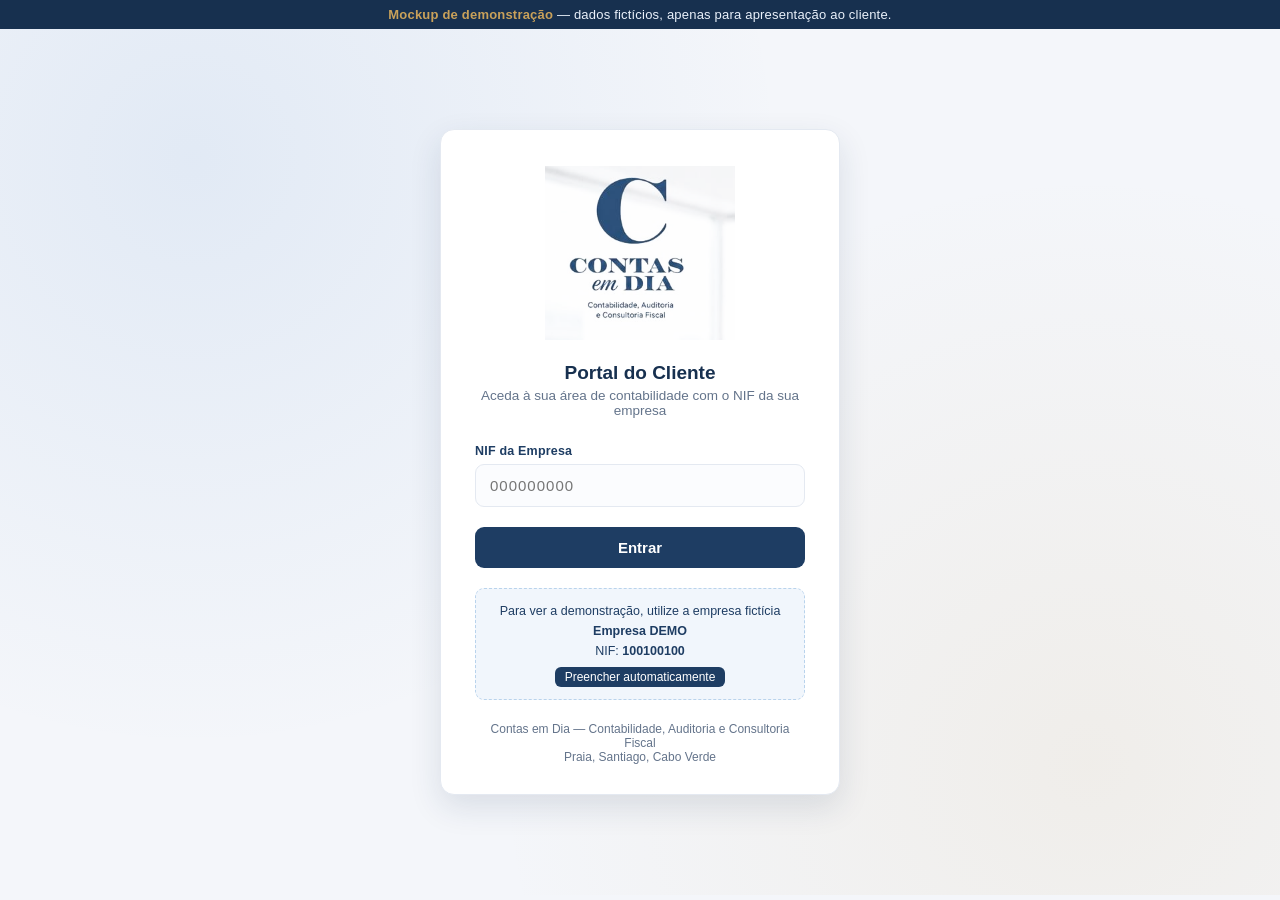
<file: index.html>
<!DOCTYPE html>
<html lang="pt-PT">
<head>
<meta charset="UTF-8">
<meta name="viewport" content="width=device-width, initial-scale=1.0">
<title>Contas em Dia | Portal do Cliente</title>
<link rel="icon" type="image/png" href="assets/img/favicon.png">
<link rel="stylesheet" href="assets/css/style.css">
</head>
<body>

<div class="demo-banner"><strong>Mockup de demonstração</strong> — dados fictícios, apenas para apresentação ao cliente.</div>

<div class="login-wrap">
  <div class="login-card">
    <img src="assets/img/logo.png" alt="Contas em Dia" class="login-logo">
    <h1>Portal do Cliente</h1>
    <p class="subtitle">Aceda à sua área de contabilidade com o NIF da sua empresa</p>

    <div class="error-msg" id="error-msg"></div>

    <form id="login-form">
      <div class="field">
        <label for="nif">NIF da Empresa</label>
        <input type="text" id="nif" name="nif" inputmode="numeric" placeholder="000000000" maxlength="9" autocomplete="off" required>
      </div>
      <button type="submit" class="btn-primary">Entrar</button>
    </form>

    <div class="demo-hint">
      Para ver a demonstração, utilize a empresa fictícia <strong>Empresa DEMO</strong><br>
      NIF: <strong>100100100</strong>
      <br>
      <button type="button" id="fill-demo">Preencher automaticamente</button>
    </div>

    <div class="login-footer">Contas em Dia — Contabilidade, Auditoria e Consultoria Fiscal<br>Praia, Santiago, Cabo Verde</div>
  </div>
</div>

<script src="assets/js/auth.js"></script>
</body>
</html>
</file>
<file: assets/css/style.css>
:root {
  --navy-900: #17304f;
  --navy-800: #1e3d63;
  --navy-700: #24507f;
  --navy-600: #2f6399;
  --blue-accent: #3f7ec9;
  --gold: #c9a15a;
  --bg: #f4f6fa;
  --card: #ffffff;
  --text-main: #1c2b3a;
  --text-muted: #64748b;
  --border: #e4e9f1;
  --green: #1f9d6e;
  --red: #d1495b;
  --amber: #d99a2b;
  --radius: 14px;
  --shadow: 0 2px 10px rgba(23, 48, 79, 0.06);
  --shadow-lg: 0 12px 32px rgba(23, 48, 79, 0.12);
}

* { box-sizing: border-box; }

html, body {
  margin: 0;
  padding: 0;
  font-family: "Segoe UI", "Helvetica Neue", Arial, sans-serif;
  background: var(--bg);
  color: var(--text-main);
}

img { max-width: 100%; }

a { color: inherit; }

.demo-banner {
  background: var(--navy-900);
  color: #eaf1fb;
  text-align: center;
  font-size: 13px;
  padding: 7px 12px;
  letter-spacing: 0.2px;
}

.demo-banner strong { color: var(--gold); }

/* ---------- LOGIN PAGE ---------- */

.login-wrap {
  min-height: calc(100vh - 34px);
  display: flex;
  align-items: center;
  justify-content: center;
  padding: 32px 16px;
  background:
    radial-gradient(circle at 15% 15%, rgba(63, 126, 201, 0.10), transparent 45%),
    radial-gradient(circle at 85% 85%, rgba(201, 161, 90, 0.10), transparent 45%),
    var(--bg);
}

.login-card {
  width: 100%;
  max-width: 400px;
  background: var(--card);
  border-radius: var(--radius);
  box-shadow: var(--shadow-lg);
  padding: 36px 34px 30px;
  border: 1px solid var(--border);
}

.login-logo {
  display: block;
  max-width: 190px;
  margin: 0 auto 22px;
}

.login-card h1 {
  font-size: 19px;
  text-align: center;
  margin: 0 0 4px;
  color: var(--navy-900);
}

.login-card p.subtitle {
  text-align: center;
  color: var(--text-muted);
  font-size: 13.5px;
  margin: 0 0 26px;
}

.field {
  margin-bottom: 16px;
}

.field label {
  display: block;
  font-size: 12.5px;
  font-weight: 600;
  color: var(--navy-800);
  margin-bottom: 6px;
  letter-spacing: 0.2px;
}

.field input {
  width: 100%;
  padding: 12px 14px;
  border-radius: 9px;
  border: 1.5px solid var(--border);
  font-size: 15px;
  letter-spacing: 1px;
  transition: border-color .15s, box-shadow .15s;
  background: #fbfcfe;
}

.field input:focus {
  outline: none;
  border-color: var(--blue-accent);
  box-shadow: 0 0 0 3px rgba(63,126,201,0.15);
  background: #fff;
}

.btn-primary {
  width: 100%;
  padding: 12px 14px;
  border: none;
  border-radius: 9px;
  background: var(--navy-800);
  color: #fff;
  font-size: 15px;
  font-weight: 600;
  cursor: pointer;
  transition: background .15s, transform .05s;
  margin-top: 4px;
}

.btn-primary:hover { background: var(--navy-700); }
.btn-primary:active { transform: translateY(1px); }

.error-msg {
  background: #fdecec;
  color: var(--red);
  border: 1px solid #f6c9cd;
  font-size: 13px;
  padding: 9px 12px;
  border-radius: 8px;
  margin-bottom: 14px;
  display: none;
}
.error-msg.show { display: block; }

.demo-hint {
  margin-top: 20px;
  background: #f1f6fc;
  border: 1px dashed #b9d3ec;
  border-radius: 9px;
  padding: 12px 14px;
  font-size: 12.5px;
  color: var(--navy-800);
  text-align: center;
  line-height: 1.6;
}
.demo-hint button {
  border: none;
  background: var(--navy-800);
  color: #fff;
  padding: 3px 10px;
  border-radius: 6px;
  font-size: 12px;
  cursor: pointer;
  margin-top: 6px;
}
.demo-hint button:hover { background: var(--navy-700); }

.login-footer {
  text-align: center;
  font-size: 12px;
  color: var(--text-muted);
  margin-top: 22px;
}

/* ---------- DASHBOARD ---------- */

.topbar {
  background: #fff;
  border-bottom: 1px solid var(--border);
  padding: 10px 26px;
  display: flex;
  align-items: center;
  justify-content: space-between;
  gap: 16px;
  flex-wrap: wrap;
  position: sticky;
  top: 0;
  z-index: 20;
}

.topbar-left {
  display: flex;
  align-items: center;
  gap: 14px;
}

.topbar-logo { height: 46px; width: auto; display: block; }

.topbar-divider {
  width: 1px;
  height: 34px;
  background: var(--border);
}

.company-name { font-weight: 700; font-size: 15px; color: var(--navy-900); }
.company-nif { font-size: 12.5px; color: var(--text-muted); }

.topbar-right {
  display: flex;
  align-items: center;
  gap: 14px;
  flex-wrap: wrap;
}

.currency-toggle {
  display: flex;
  border: 1.5px solid var(--border);
  border-radius: 999px;
  overflow: hidden;
  background: #f4f6fa;
}
.currency-toggle button {
  border: none;
  background: transparent;
  padding: 7px 16px;
  font-size: 13px;
  font-weight: 600;
  cursor: pointer;
  color: var(--text-muted);
  transition: all .15s;
}
.currency-toggle button.active {
  background: var(--navy-800);
  color: #fff;
}

.btn-logout {
  border: 1.5px solid var(--border);
  background: #fff;
  color: var(--navy-800);
  padding: 8px 16px;
  border-radius: 999px;
  font-size: 13px;
  font-weight: 600;
  cursor: pointer;
}
.btn-logout:hover { background: #f4f6fa; }

.page-nav {
  background: #fff;
  border-bottom: 1px solid var(--border);
  padding: 0 26px;
  display: flex;
  gap: 4px;
  overflow-x: auto;
  -webkit-overflow-scrolling: touch;
}

.nav-link {
  display: inline-block;
  padding: 13px 16px;
  font-size: 13.5px;
  font-weight: 600;
  color: var(--text-muted);
  text-decoration: none;
  border-bottom: 2.5px solid transparent;
  white-space: nowrap;
  flex-shrink: 0;
}

.nav-link:hover { color: var(--navy-800); }

.nav-link.active {
  color: var(--navy-800);
  border-bottom-color: var(--navy-800);
}

.main {
  max-width: 1240px;
  margin: 0 auto;
  padding: 26px 22px 60px;
}

.page-head {
  display: flex;
  justify-content: space-between;
  align-items: flex-end;
  flex-wrap: wrap;
  gap: 10px;
  margin-bottom: 20px;
}

.page-head h1 { font-size: 21px; margin: 0 0 4px; color: var(--navy-900); }
.page-head .muted { color: var(--text-muted); font-size: 13.5px; }

.period-pill {
  background: #eef3fa;
  color: var(--navy-800);
  border-radius: 999px;
  padding: 6px 14px;
  font-size: 12.5px;
  font-weight: 600;
}

.kpi-grid {
  display: grid;
  grid-template-columns: repeat(4, 1fr);
  gap: 16px;
  margin-bottom: 22px;
}

.kpi-grid.cols-3 {
  grid-template-columns: repeat(3, 1fr);
}

.kpi-card {
  background: var(--card);
  border: 1px solid var(--border);
  border-radius: var(--radius);
  padding: 18px 20px;
  box-shadow: var(--shadow);
}

.kpi-top {
  display: flex;
  align-items: center;
  justify-content: space-between;
  margin-bottom: 10px;
}

.kpi-label {
  font-size: 12.5px;
  color: var(--text-muted);
  font-weight: 600;
  text-transform: uppercase;
  letter-spacing: 0.4px;
}

.kpi-value {
  font-size: 23px;
  font-weight: 700;
  color: var(--navy-900);
  margin-bottom: 6px;
  white-space: nowrap;
}
.kpi-value.negative { color: var(--red); }

.kpi-delta {
  font-size: 12.5px;
  font-weight: 600;
}
.kpi-delta.up { color: var(--green); }
.kpi-delta.down { color: var(--red); }
.kpi-delta.neutral { color: var(--text-muted); }

.grid-2 {
  display: grid;
  grid-template-columns: 1.6fr 1fr;
  gap: 16px;
  margin-bottom: 16px;
}

.grid-2.even { grid-template-columns: 1fr 1fr; }

.panel {
  background: var(--card);
  border: 1px solid var(--border);
  border-radius: var(--radius);
  padding: 20px 22px;
  box-shadow: var(--shadow);
}

.panel-head {
  display: flex;
  justify-content: space-between;
  align-items: center;
  flex-wrap: wrap;
  gap: 8px 16px;
  margin-bottom: 14px;
}

.panel-head h2 { font-size: 15.5px; margin: 0; color: var(--navy-900); }
.panel-head .legend { display: flex; flex-wrap: wrap; gap: 6px 14px; font-size: 12px; color: var(--text-muted); }
.legend-dot { display:inline-block; width:9px; height:9px; border-radius:50%; margin-right:5px; }

.chart-box { position: relative; height: 260px; }
.chart-box.small { height: 200px; }

.donut-layout {
  display: flex;
  align-items: center;
  gap: 36px;
  flex-wrap: wrap;
}

.chart-box.donut {
  width: 210px;
  height: 210px;
  flex-shrink: 0;
  margin: 0 auto;
}

.donut-layout .tax-list {
  flex: 1;
  min-width: 260px;
}

.chart-note {
  text-align: center;
  font-size: 11.5px;
  color: var(--text-muted);
  margin-top: 10px;
}

.tax-list { list-style: none; margin: 0; padding: 0; }
.tax-item {
  display: flex;
  justify-content: space-between;
  align-items: center;
  padding: 11px 0;
  border-bottom: 1px solid var(--border);
  font-size: 13.5px;
}
.tax-item:last-child { border-bottom: none; }
.tax-item .name { font-weight: 600; color: var(--navy-900); }
.tax-item .date { color: var(--text-muted); font-size: 12px; }
.status-pill {
  font-size: 11.5px;
  font-weight: 700;
  padding: 3px 10px;
  border-radius: 999px;
}
.status-pill.pago { background: #e5f6ee; color: var(--green); }
.status-pill.pendente { background: #fdf3e3; color: var(--amber); }
.status-pill.atrasado { background: #fdecec; color: var(--red); }

.table-panel { margin-bottom: 16px; }

table.data-table {
  width: 100%;
  border-collapse: collapse;
  font-size: 13.5px;
}
table.data-table th {
  text-align: left;
  font-size: 11.5px;
  text-transform: uppercase;
  letter-spacing: 0.4px;
  color: var(--text-muted);
  padding: 8px 10px;
  border-bottom: 1.5px solid var(--border);
}
table.data-table td {
  padding: 12px 10px;
  border-bottom: 1px solid var(--border);
  color: var(--text-main);
}
table.data-table tr:last-child td { border-bottom: none; }
table.data-table td.amount { font-weight: 600; text-align: right; white-space: nowrap; }
table.data-table td.amount.secondary { font-weight: 500; color: var(--text-muted); }
table.data-table td.center { text-align: center; }
table.data-table tr.total-row td { font-weight: 700; color: var(--navy-900); border-top: 1.5px solid var(--border); }
table.data-table tr td.positive { color: var(--green); }
table.data-table tr td.negative { color: var(--red); }

table.data-table tr.section-row td {
  padding-top: 18px;
  font-size: 11.5px;
  font-weight: 700;
  text-transform: uppercase;
  letter-spacing: 0.4px;
  color: var(--navy-700);
  border-bottom: 1.5px solid var(--border);
}
table.data-table tr.section-row:first-child td { padding-top: 4px; }

table.data-table tr.subtotal-row td {
  font-style: italic;
  color: var(--text-muted);
  border-bottom: 1px solid var(--border);
}

footer.site-footer {
  text-align: center;
  padding: 20px;
  font-size: 12px;
  color: var(--text-muted);
}

@media (max-width: 980px) {
  .kpi-grid, .kpi-grid.cols-3 { grid-template-columns: repeat(2, 1fr); }
  .grid-2, .grid-2.even { grid-template-columns: 1fr; }
}

@media (max-width: 560px) {
  .kpi-grid, .kpi-grid.cols-3 { grid-template-columns: 1fr; }
  .topbar { padding: 10px 14px; }
  .main { padding: 18px 12px 40px; }
}

.table-scroll { overflow-x: auto; }

.scroll-hint {
  display: none;
  text-align: right;
  font-size: 11px;
  color: var(--text-muted);
  margin-top: 6px;
}

@media (max-width: 720px) {
  .scroll-hint { display: block; }
}
</file>
